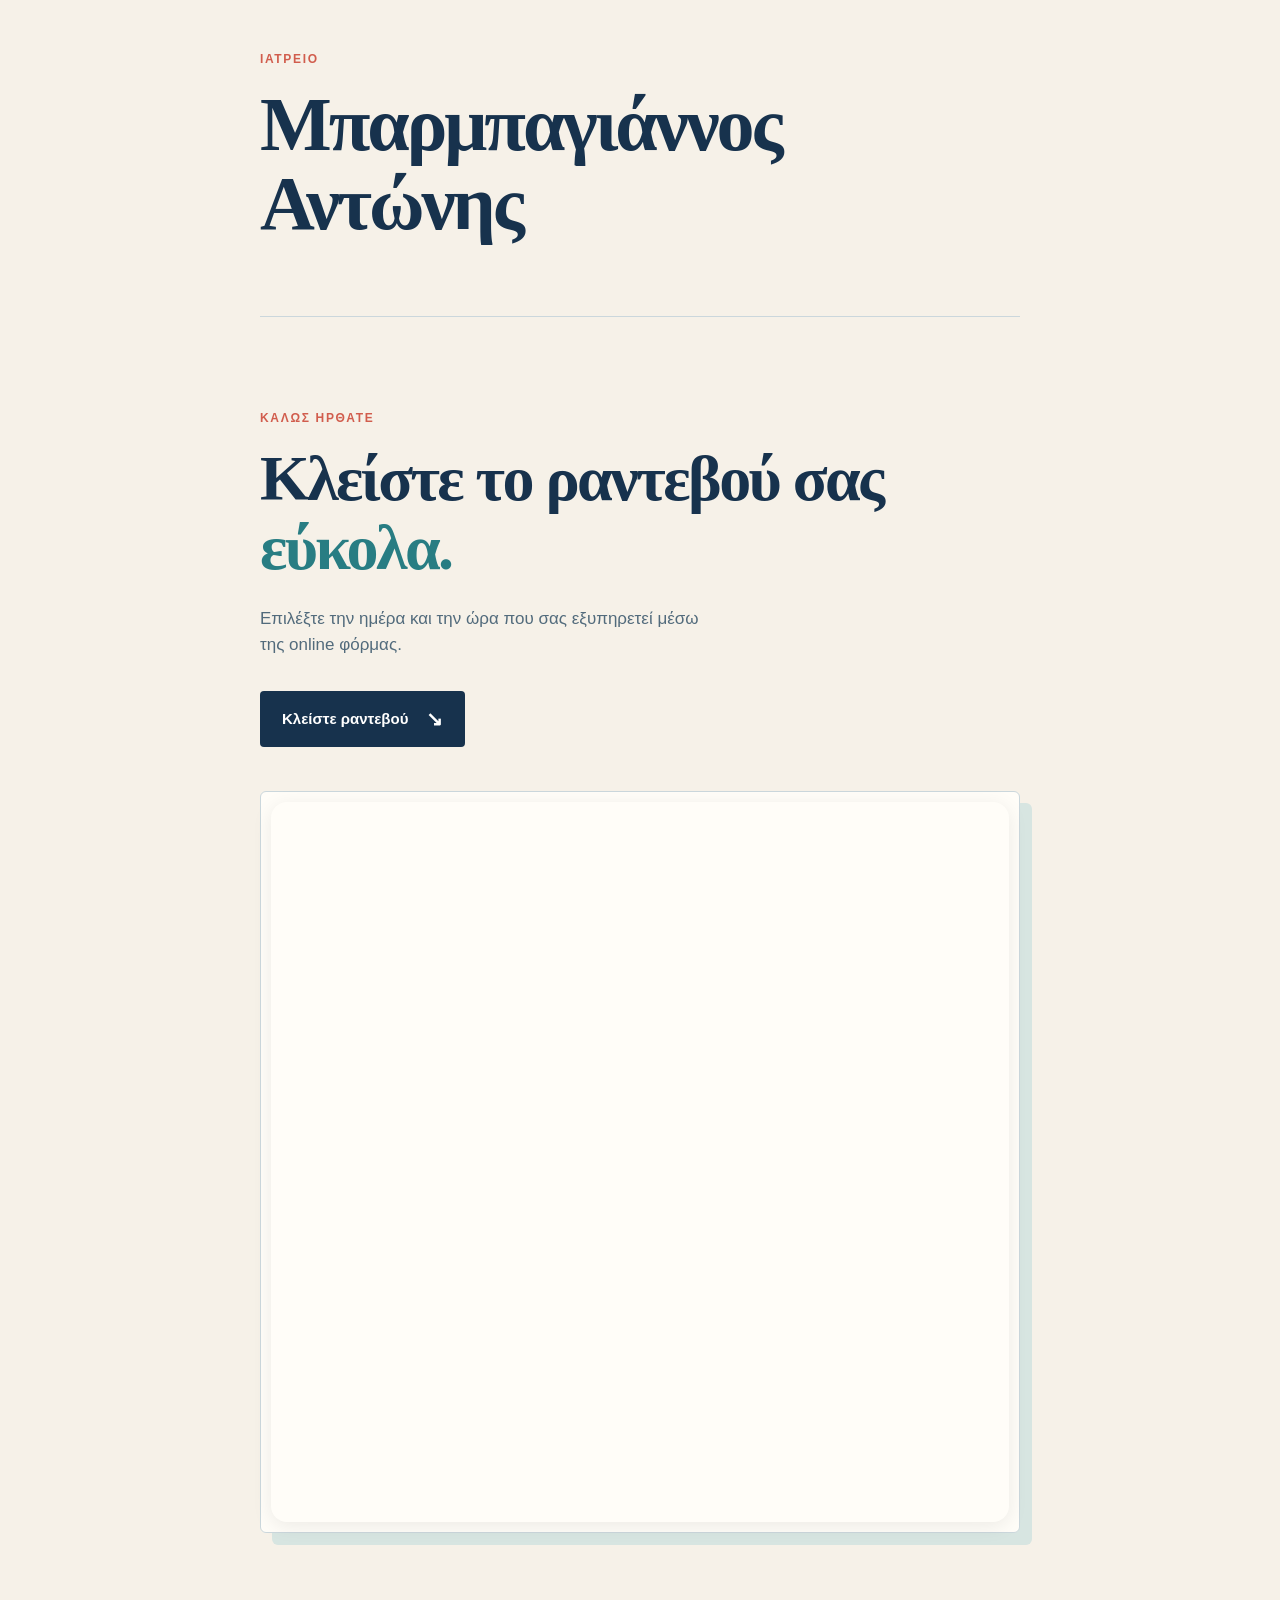
<file: index.html>
<!doctype html>
<html lang="el">
  <head>
    <meta charset="UTF-8" />
    <meta name="viewport" content="width=device-width, initial-scale=1.0" />
    <meta name="description" content="Μπαρμπαγιάννος Αντώνης — Κλείστε το ραντεβού σας online." />
    <title>Μπαρμπαγιάννος Αντώνης</title>
    <link rel="stylesheet" href="styles.css" />
  </head>
  <body>
    <main class="home-page">
      <header class="simple-header">
        <p class="header-label">Ιατρείο</p>
        <h1>Μπαρμπαγιάννος Αντώνης</h1>
      </header>

      <section class="welcome" aria-labelledby="welcome-title">
        <p class="eyebrow">Καλώς ήρθατε</p>
        <h2 id="welcome-title">Κλείστε το ραντεβού σας <em>εύκολα.</em></h2>
        <p class="welcome-text">Επιλέξτε την ημέρα και την ώρα που σας εξυπηρετεί μέσω της online φόρμας.</p>
        <a class="appointment-button" href="#appointment-widget">
          Κλείστε ραντεβού <span>↘</span>
        </a>

        <div class="appointment-widget" id="appointment-widget">
          <iframe 
            src="https://medical-appointment-booking-widget.ai.studio/?embed=true&doctor=Y92OxqVkiFhUZgZcBHNK" 
            width="100%" 
            height="720" 
            frameborder="0" 
            scrolling="no"
            style="border: none; border-radius: 16px; box-shadow: 0 4px 20px rgba(0,0,0,0.08);"
            title="Κράτηση Ραντεβού">
          </iframe>
        </div>
      </section>
    </main>
  </body>
</html>
</file>
<file: styles.css>
:root{--ink:#19312e;--muted:#61706d;--cream:#f7f5f0;--paper:#fffefa;--mint:#dcebe3;--yellow:#f4e5ae;--lilac:#e5e0ef;--line:#d9dfda;--serif:"Fraunces",Georgia,serif;--sans:"DM Sans",Arial,sans-serif}*{box-sizing:border-box}html{scroll-behavior:smooth}body{margin:0;background:var(--paper);color:var(--ink);font-family:var(--sans);line-height:1.55}.container{width:min(1120px,calc(100% - 48px));margin:auto}a{color:inherit;text-decoration:none}.site-header{border-bottom:1px solid var(--line);background:rgba(255,254,250,.94);position:relative;z-index:5}.nav-wrap{height:82px;display:flex;align-items:center;justify-content:space-between}.brand{display:inline-flex;align-items:center;gap:10px;font-weight:700;letter-spacing:-.02em}.brand-mark{display:grid;place-items:center;width:28px;height:28px;border-radius:50%;background:var(--ink);color:#fff;font-size:19px;line-height:1}.site-nav{display:flex;align-items:center;gap:31px;font-size:14px;font-weight:600}.site-nav a{color:#53635f}.site-nav a:hover,.site-nav .active{color:var(--ink)}.nav-cta{padding:11px 17px;border-radius:30px;background:var(--mint);color:var(--ink)!important}.nav-cta span,.button span{margin-left:9px}.menu-toggle{display:none;border:0;background:transparent;color:var(--ink);font:600 14px var(--sans)}.hero{min-height:570px;display:grid;grid-template-columns:1fr 1fr;align-items:center;gap:60px;padding-top:55px;padding-bottom:65px}.eyebrow{margin:0 0 18px;text-transform:uppercase;letter-spacing:.13em;font-size:11px;font-weight:700;color:#70857c}.hero h1,.page-hero h1{max-width:610px;margin:0;font:600 clamp(48px,6vw,78px)/1.02 var(--serif);letter-spacing:-.055em}.hero h1 em,.page-hero h1 em,h2 em{font-style:normal;color:#759c8a}.hero-text{max-width:470px;margin:27px 0;color:var(--muted);font-size:17px}.hero-actions{display:flex;gap:27px;align-items:center;margin-top:30px}.button{display:inline-flex;align-items:center;border:0;border-radius:28px;padding:14px 21px;font:600 14px var(--sans);cursor:pointer}.button-dark{background:var(--ink);color:#fff}.button-dark:hover{background:#2d4d48}.text-link{font-size:14px;font-weight:700;border-bottom:1px solid #b4c1bc;padding-bottom:4px}.text-link span{margin-left:8px;font-size:18px}.hero-note{display:flex;align-items:center;gap:9px;margin-top:54px;font-size:12px;color:var(--muted)}.pulse-dot{width:8px;height:8px;background:#74ab8e;border-radius:50%;box-shadow:0 0 0 5px #e4f1e8}.hero-art{height:420px;position:relative}.art-circle{position:absolute;right:5%;top:3%;width:375px;height:375px;border-radius:50%;background:var(--mint)}.portrait-card{position:absolute;right:15%;top:12%;width:270px;height:350px;border-radius:145px 145px 18px 18px;background:#b9cdbd;display:flex;flex-direction:column;justify-content:flex-end;padding:30px;background:linear-gradient(160deg,#b5cbbd,#75998a)}.portrait-initials{font:600 78px var(--serif);letter-spacing:-.1em;color:rgba(255,255,255,.8);align-self:center;margin-top:auto}.portrait-card p{margin:0;color:#fff;font:500 18px/1.25 var(--serif)}.art-stamp{position:absolute;right:0;bottom:30px;border:1px solid var(--ink);border-radius:50%;width:80px;height:80px;display:grid;place-items:center;text-align:center;font-size:10px;letter-spacing:.08em;transform:rotate(12deg)}.art-stamp span{font-size:14px}.trust-strip{background:var(--ink);color:#e7f0eb}.trust-inner{display:flex;justify-content:center;gap:25px;padding:18px;font-size:12px;letter-spacing:.05em}.trust-dot{color:#91b8a5}.intro{display:grid;grid-template-columns:1fr 1fr;gap:80px;padding-top:130px;padding-bottom:75px}.intro h2,.appointment-section h2,.credentials h2{margin:0;font:600 42px/1.1 var(--serif);letter-spacing:-.04em}.intro-copy{max-width:410px;padding-top:30px;color:var(--muted)}.intro-copy p{margin:0 0 24px}.feature-grid{display:grid;grid-template-columns:repeat(3,1fr);gap:16px;padding-bottom:125px}.feature-card{min-height:285px;padding:25px 27px;position:relative}.feature-card-warm{background:var(--yellow)}.feature-card-green{background:var(--mint)}.feature-card-lilac{background:var(--lilac)}.card-number{font-size:12px;font-weight:700}.feature-card h3{margin:69px 0 8px;font:600 27px var(--serif)}.feature-card p{max-width:250px;margin:0;color:#596762;font-size:14px}.card-icon{position:absolute;right:26px;bottom:22px;font-size:30px}.appointment-section{background:var(--mint);padding:85px 0}.appointment-inner{display:grid;grid-template-columns:1fr 1fr;gap:100px}.appointment-section h2{font-size:50px}.appointment-section .appointment-inner>div>p:last-child{max-width:350px;color:#5d706a;margin-top:22px}.booking-panel{min-height:250px;padding:38px;border-radius:16px;background:var(--paper);box-shadow:0 4px 20px rgba(0,0,0,.08);display:flex;flex-direction:column;justify-content:center;align-items:flex-start}.booking-panel p{max-width:330px;margin:0 0 24px;color:var(--muted)}.booking-widget{min-height:0;padding:0;background:transparent;box-shadow:none;align-items:stretch}.site-footer{background:var(--ink);color:#dce7e1;padding:58px 0 25px;font-size:13px}.site-footer .brand{color:#fff}.site-footer .brand-mark{background:#dce7e1;color:var(--ink)}.footer-grid{display:grid;grid-template-columns:2fr 1fr 1.3fr 1fr;gap:30px;padding-bottom:55px}.footer-grid p{color:#aebfb7;margin:12px 0 0}.footer-grid a{color:#dce7e1}.footer-label{color:#7fa491!important;text-transform:uppercase;letter-spacing:.13em;font-size:10px;font-weight:700;margin:0!important}.footer-bottom{border-top:1px solid #35514a;padding-top:20px;display:flex;justify-content:space-between;color:#849b91;font-size:11px}.page-hero{padding:100px 0 90px}.page-hero h1{max-width:800px}.page-hero>p:last-child{max-width:520px;color:var(--muted);font-size:17px;margin:28px 0 0}.profile-section{display:grid;grid-template-columns:1fr 1fr;gap:110px;align-items:center;padding-bottom:120px}.profile-portrait{height:470px;background:var(--yellow);display:flex;flex-direction:column;justify-content:center;align-items:center}.profile-portrait .portrait-initials{font-size:130px;color:var(--ink)}.profile-portrait span{font-size:12px;font-weight:700;letter-spacing:.08em}.profile-content h2{font:600 42px/1.1 var(--serif);letter-spacing:-.04em;margin:0 0 25px}.profile-content p:not(.eyebrow){color:var(--muted);font-size:16px;margin:0 0 20px}.credentials{background:var(--mint);padding:90px 0}.credentials-grid{display:grid;grid-template-columns:1fr 2fr;gap:80px}.credential-list{display:grid;grid-template-columns:repeat(3,1fr);gap:20px}.credential-list div{border-left:1px solid #a9c3b4;padding-left:18px}.credential-list strong{font:600 32px var(--serif);display:block}.credential-list span{font-size:12px;color:#5d7169}.quote-section{text-align:center;padding:110px 20px}.quote-section blockquote{max-width:750px;margin:0 auto;font:500 38px/1.2 var(--serif);letter-spacing:-.03em}.quote-section p{color:#759c8a;font-size:13px;font-weight:700;margin-top:25px}.services-list{padding-bottom:100px}.service-row{display:grid;grid-template-columns:70px 1fr 40px;gap:25px;border-top:1px solid var(--line);padding:38px 0}.service-index{font-size:12px;color:#81918b;font-weight:700}.service-row h2{margin:0 0 12px;font:600 31px var(--serif);letter-spacing:-.03em}.service-row p{max-width:600px;color:var(--muted);margin:0}.service-arrow{font-size:25px}.tag-list{display:flex;gap:8px;flex-wrap:wrap;margin-top:20px}.tag-list span{font-size:11px;padding:5px 10px;background:var(--cream);border-radius:20px;color:#6c7c76}.service-cta{background:var(--yellow);padding:75px 0}.service-cta-inner{display:flex;align-items:center;gap:40px}.service-cta h2{font:600 36px var(--serif);margin:0}.service-cta p{margin:0 auto 0 0;color:#65726d}.service-cta .button{white-space:nowrap}
@media(max-width:760px){.container{width:min(100% - 34px,560px)}.nav-wrap{height:70px}.menu-toggle{display:block}.site-nav{display:none;position:absolute;left:0;right:0;top:70px;padding:17px;background:var(--paper);border-bottom:1px solid var(--line);flex-direction:column;align-items:stretch;gap:0}.site-nav.open{display:flex}.site-nav a{padding:12px 10px}.site-nav .nav-cta{text-align:center;margin-top:8px}.hero{display:flex;flex-direction:column;padding-top:60px;gap:40px;align-items:stretch}.hero h1{font-size:53px}.hero-art{height:330px}.art-circle{width:290px;height:290px;right:5%;}.portrait-card{width:210px;height:275px;right:14%;}.portrait-initials{font-size:60px}.art-stamp{bottom:0}.trust-inner{font-size:10px;gap:10px;text-align:center}.trust-dot{display:none}.intro,.appointment-inner,.profile-section,.credentials-grid{grid-template-columns:1fr;gap:25px}.intro{padding-top:80px}.intro-copy{padding-top:0}.feature-grid{grid-template-columns:1fr;padding-bottom:80px}.feature-card{min-height:240px}.feature-card h3{margin-top:50px}.appointment-section{padding:65px 0}.appointment-section h2{font-size:42px}.footer-grid{grid-template-columns:1fr 1fr;gap:35px}.footer-grid>div:first-child{grid-column:span 2}.footer-bottom{gap:15px;flex-direction:column}.page-hero{padding:70px 0 60px}.page-hero h1{font-size:52px}.profile-section{padding-bottom:75px}.profile-portrait{height:350px}.profile-content h2{font-size:38px}.credentials{padding:65px 0}.credential-list{gap:13px}.credential-list div{padding-left:10px}.credential-list strong{font-size:25px}.credential-list span{font-size:10px}.quote-section{padding:75px 10px}.quote-section blockquote{font-size:30px}.service-row{grid-template-columns:35px 1fr 20px;gap:10px;padding:28px 0}.service-row h2{font-size:25px}.service-row p{font-size:14px}.service-cta-inner{display:block}.service-cta p{margin:12px 0 25px}.service-cta{padding:60px 0}}

/* Simple Greek appointment homepage */
.home-page {
	min-height: 100vh;
	padding: 28px 24px 72px;
	background: #f6f1e8;
	color: #17324d;
	font-family: "DM Sans", Arial, sans-serif;
}

.simple-header,
.welcome {
	width: min(100%, 760px);
	margin: 0 auto;
}

.simple-header {
	padding: 22px 0 72px;
	border-bottom: 1px solid #cbd7dc;
}

.header-label,
.eyebrow {
	margin: 0 0 16px;
	color: #d15d4d;
	font-size: 12px;
	font-weight: 700;
	letter-spacing: .14em;
	text-transform: uppercase;
}

.simple-header h1 {
	max-width: 620px;
	margin: 0;
	font: 600 clamp(38px, 7vw, 76px)/1.05 Georgia, serif;
	letter-spacing: -.04em;
}

.welcome {
	padding: 92px 0 0;
}

.welcome h2 {
	max-width: 650px;
	margin: 0;
	font: 600 clamp(38px, 6vw, 64px)/1.08 Georgia, serif;
	letter-spacing: -.04em;
}

.welcome h2 em {
	color: #287d83;
	font-style: normal;
}

.welcome-text {
	max-width: 450px;
	margin: 24px 0 32px;
	color: #526b7c;
	font-size: 17px;
}

.appointment-button {
	display: inline-flex;
	align-items: center;
	gap: 18px;
	border: 0;
	border-radius: 4px;
	padding: 16px 22px;
	background: #17324d;
	color: #fff;
	font: 700 15px "DM Sans", Arial, sans-serif;
	cursor: pointer;
	transition: background .2s ease, transform .2s ease;
}

.appointment-button:hover {
	background: #287d83;
	transform: translateY(-2px);
}

.appointment-button span {
	font-size: 20px;
}

.appointment-widget {
	margin-top: 44px;
	padding: 10px;
	background: #fffdf8;
	border: 1px solid #cbd7dc;
	border-radius: 6px;
	box-shadow: 12px 12px 0 #d7e5e1;
}

.appointment-widget iframe {
	display: block;
	width: 100%;
	min-height: 720px;
	border: 0;
	border-radius: 3px;
}

@media (max-width: 600px) {
	.home-page { padding: 18px 18px 48px; }
	.simple-header { padding: 20px 0 52px; }
	.welcome { padding-top: 64px; }
	.appointment-widget { box-shadow: 7px 7px 0 #d7e5e1; }
}
</file>
